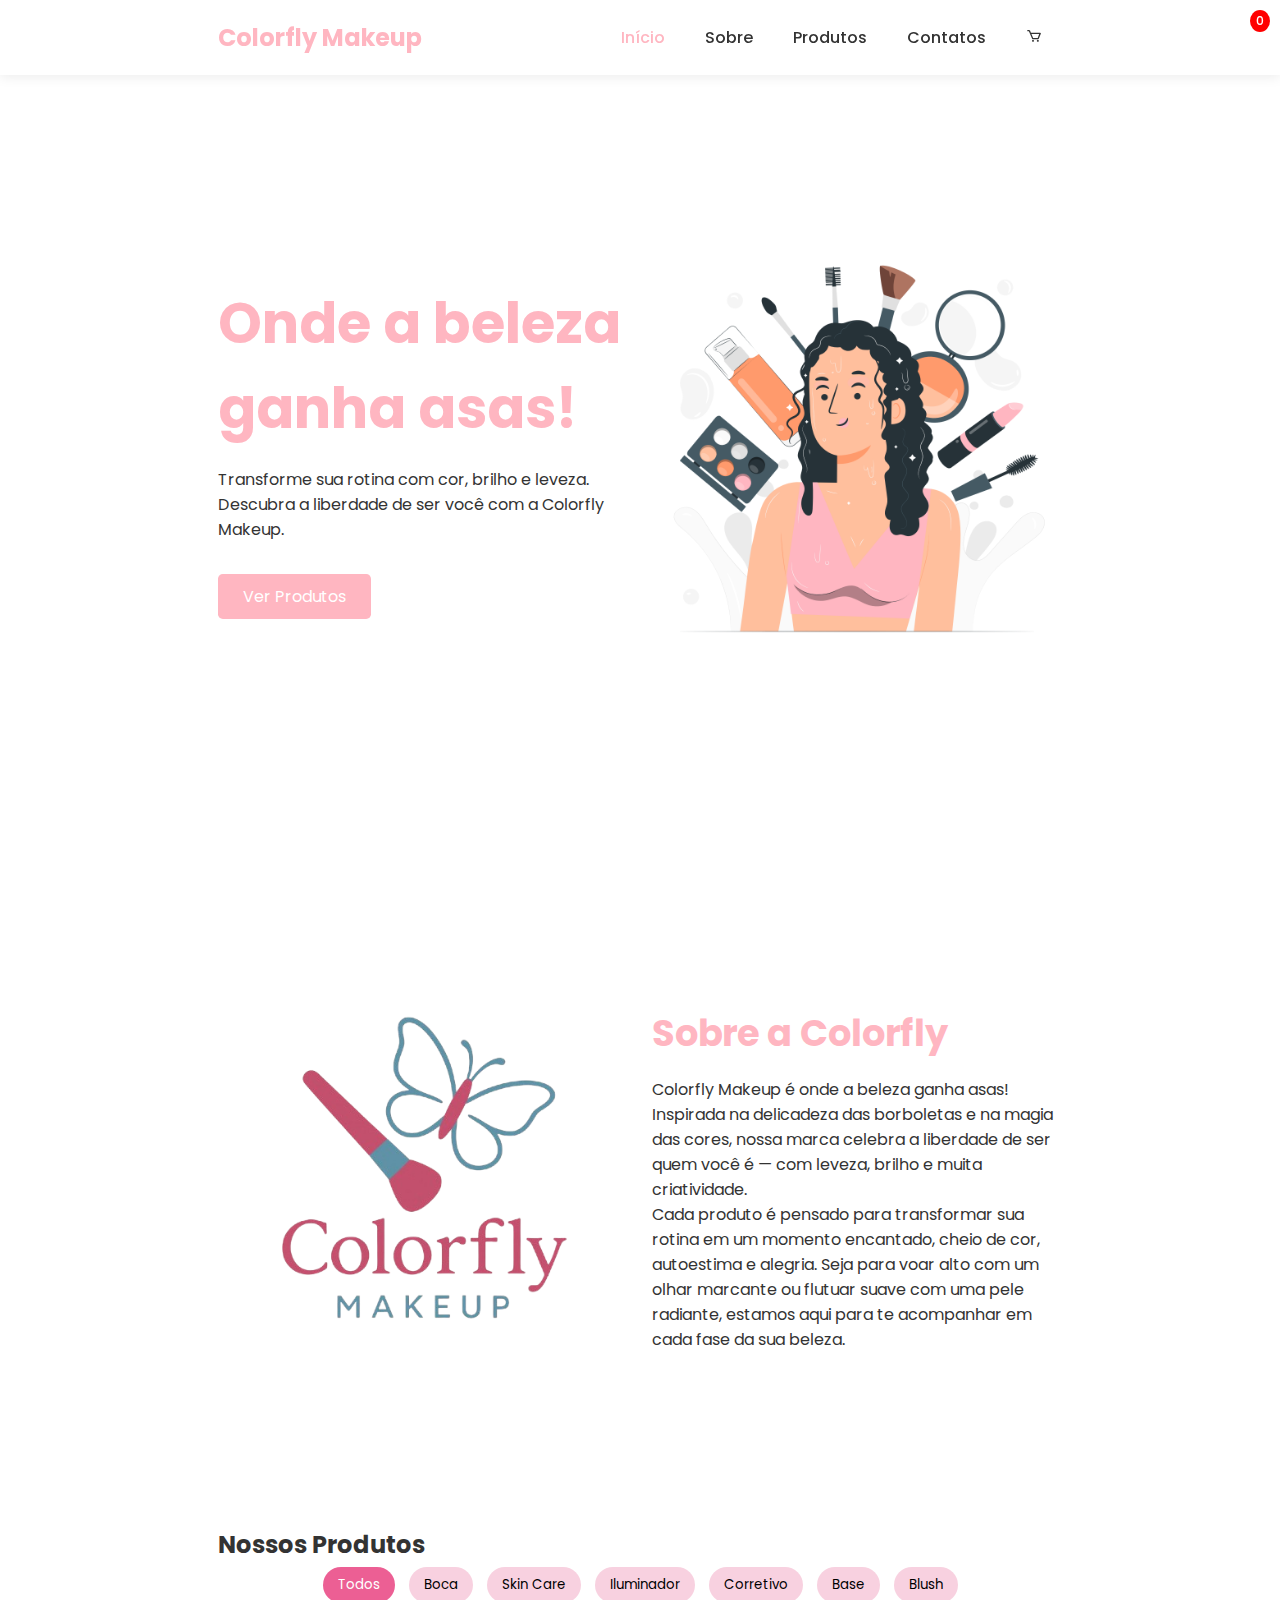
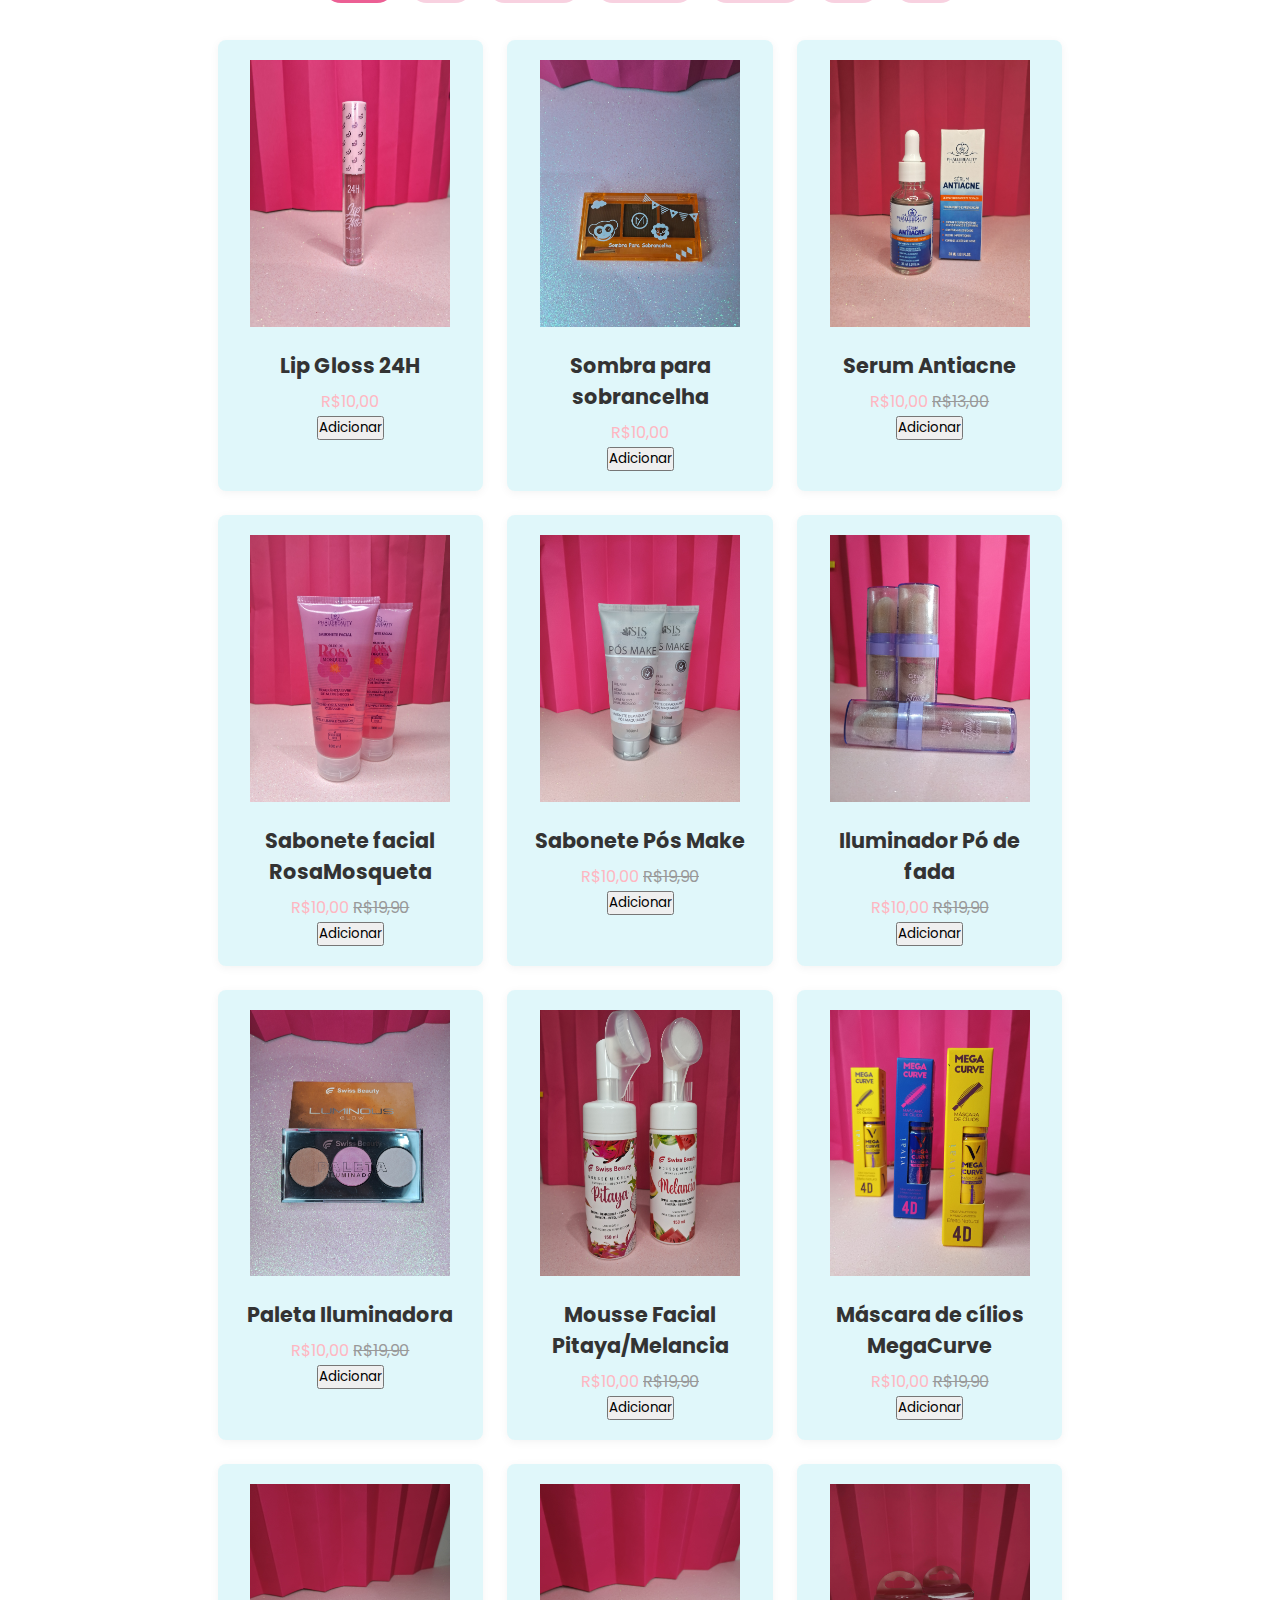
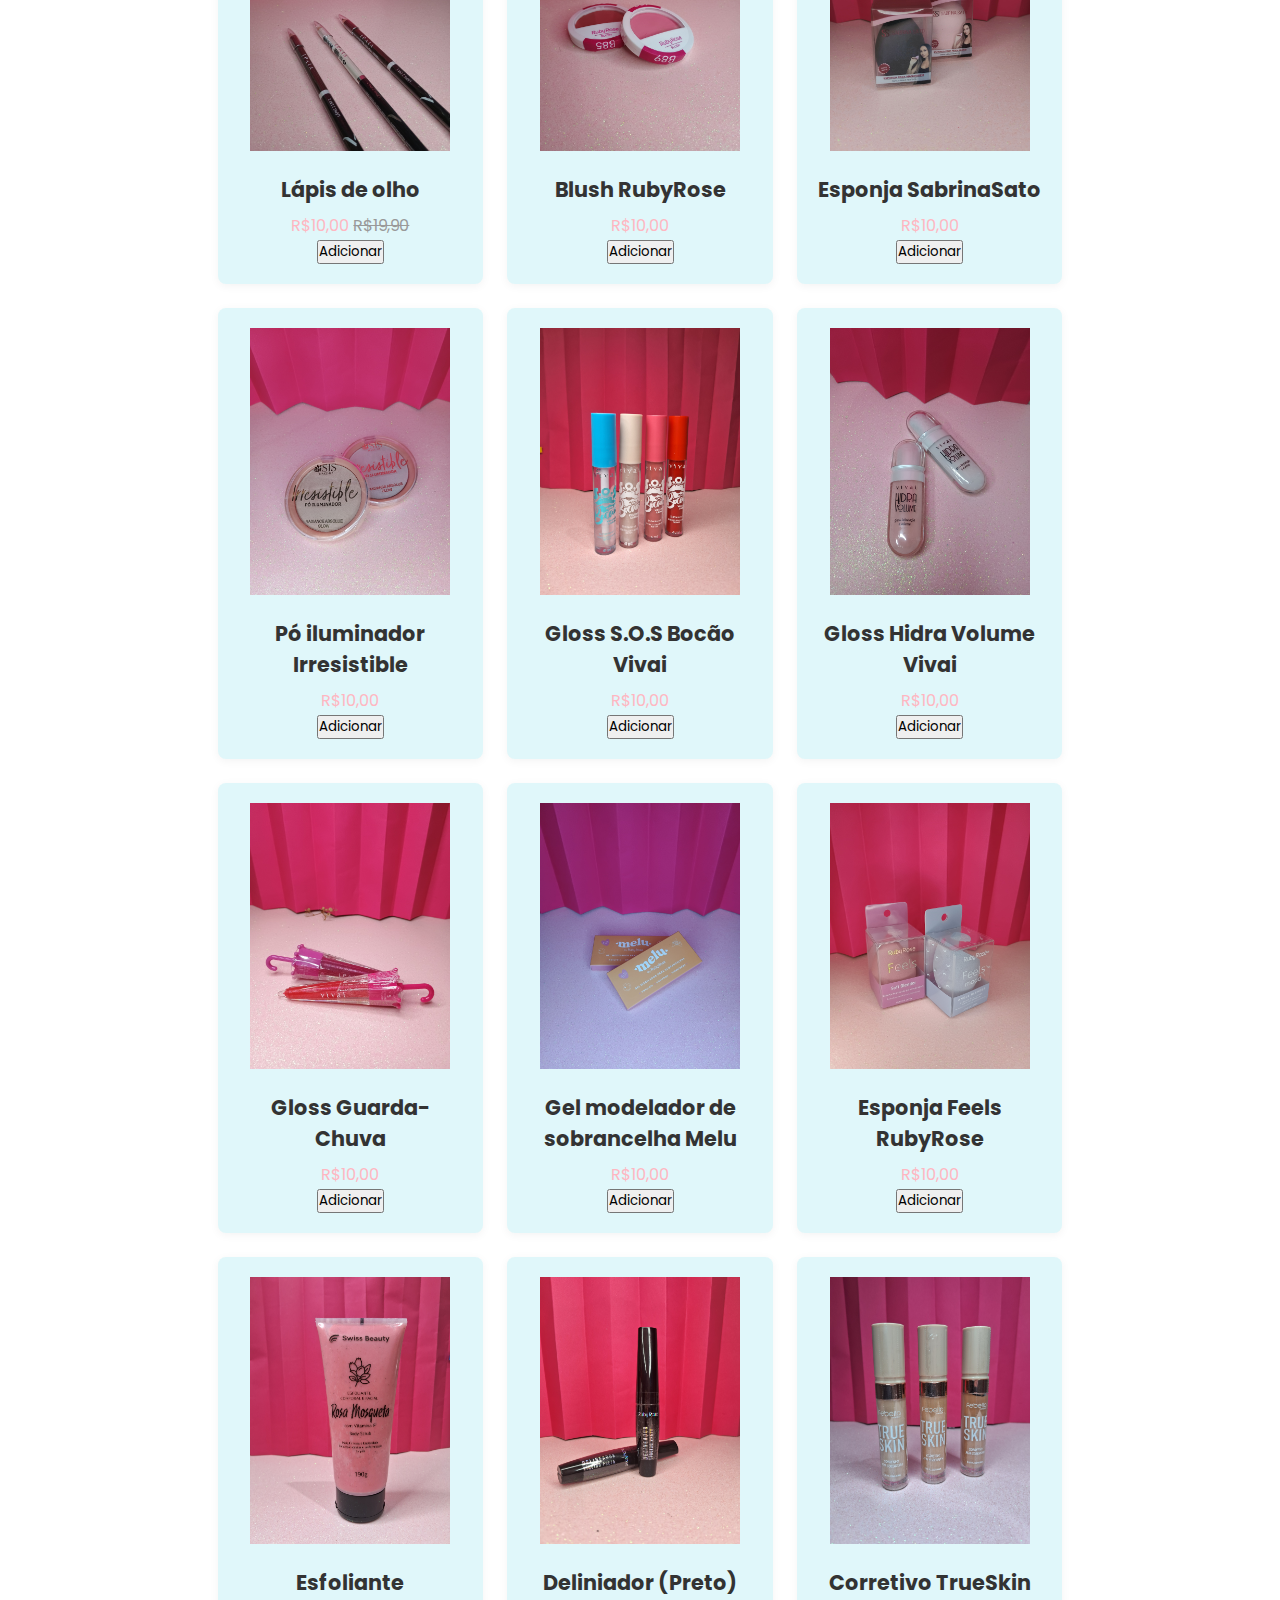
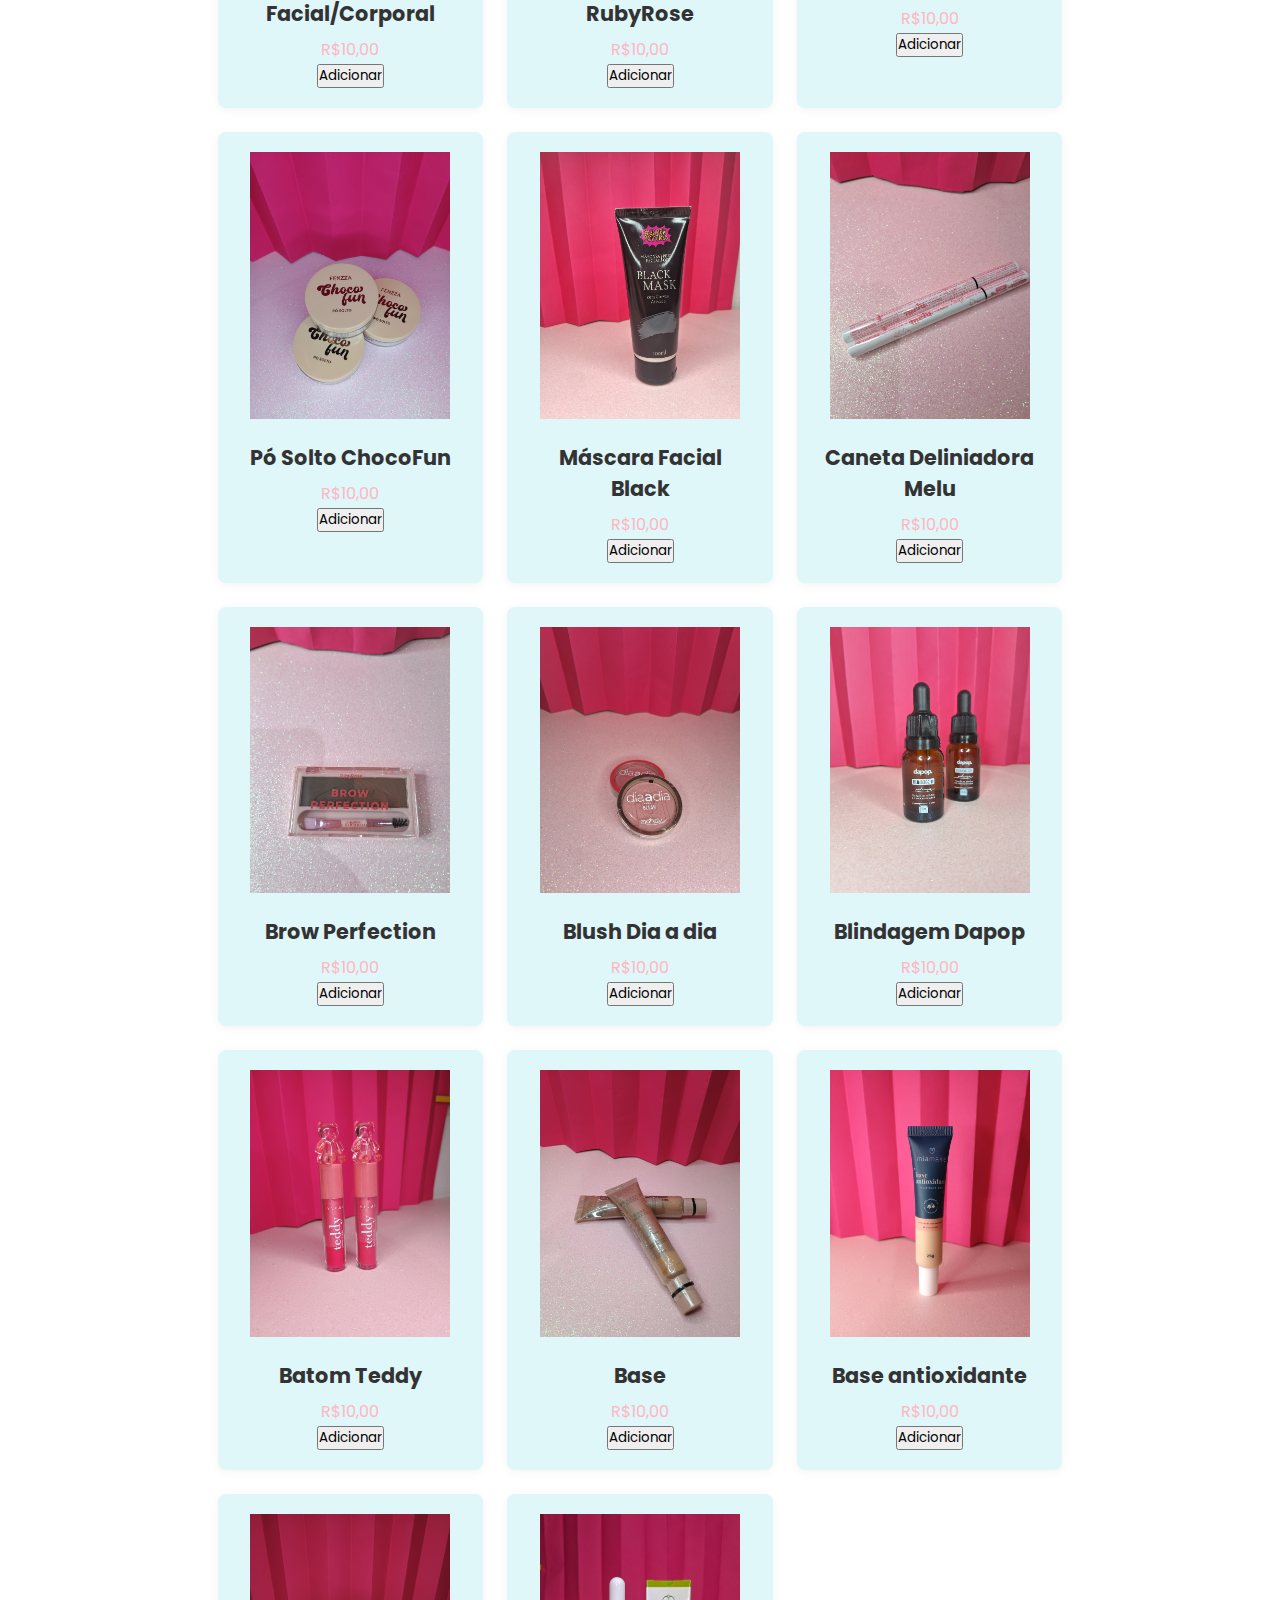
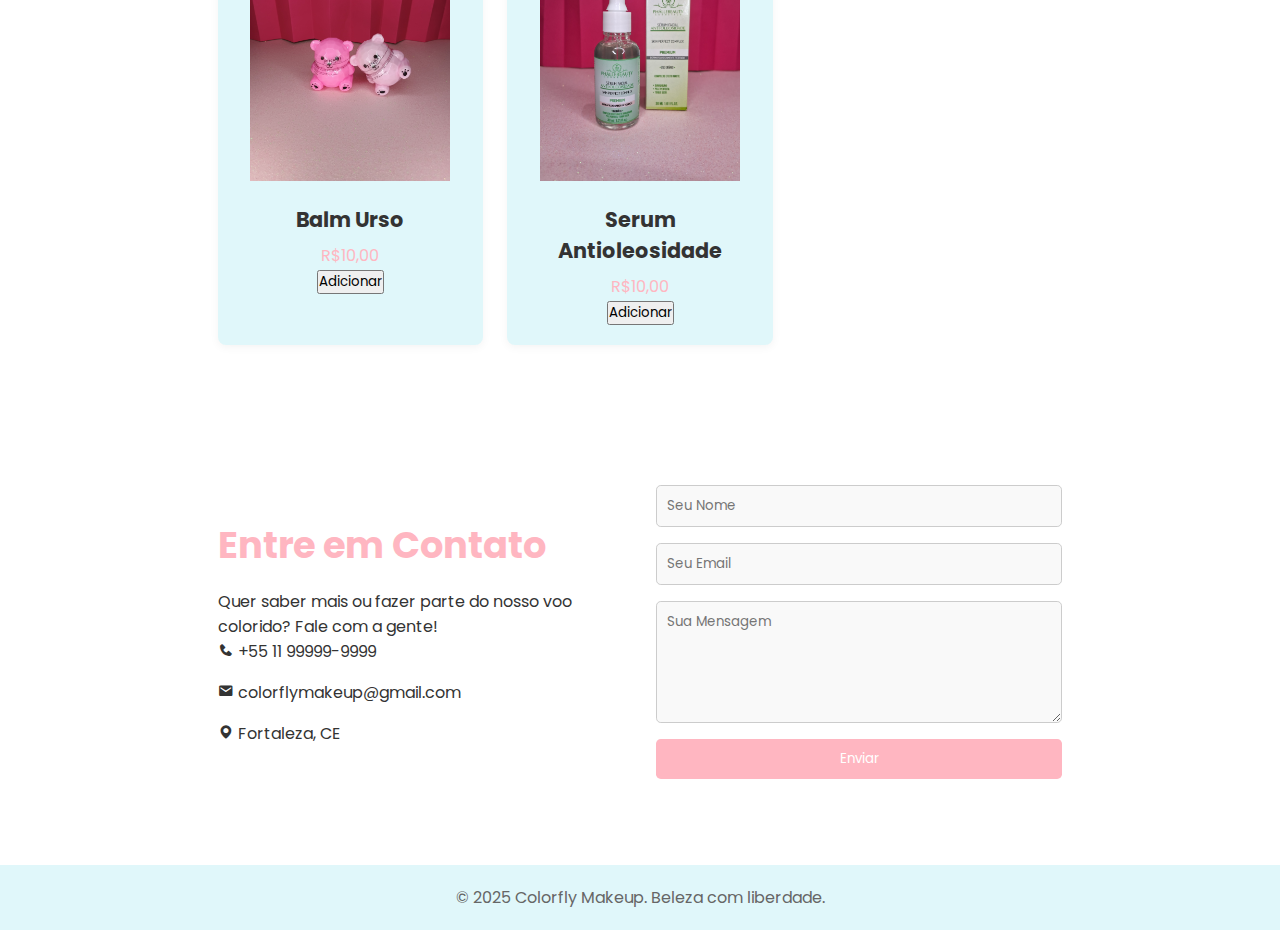
<file: index.html>
<!DOCTYPE html>
<html lang="pt-br">
<head>
  <meta charset="UTF-8">
  <meta name="viewport" content="width=device-width, initial-scale=1.0">
  <title>Colorfly Makeup</title>
  <link rel="stylesheet" href="style.css">
  <link href='https://unpkg.com/boxicons@2.1.4/css/boxicons.min.css' rel='stylesheet'>
  
</head>
<body>
  <div id="mensagem-confirmacao"></div>

  <!-- Header -->
  <header>
    <a href="#" class="logo">Colorfly Makeup</a>
    <ul class="navlist">
      <li><a href="#home" class="active">Início</a></li>
      <li><a href="#about">Sobre</a></li>
      <li><a href="#menu">Produtos</a></li>
      <li><a href="#review">Contatos</a></li>
      <li><a href="carrinho.html"><i class="bx bx-cart"></i> <span id="cart-count">0</span></a></li>
    </ul>
    <div id="menu-icon" class='bx bx-menu'></div>
  </header>

  <!-- Home -->
  <section class="home" id="home">
    <div class="home-text">
      <h1>Onde a <span style="color: var(--main-color);">beleza</span> ganha asas!</h1>
      <p>Transforme sua rotina com cor, brilho e leveza. Descubra a liberdade de ser você com a Colorfly Makeup.</p>
      <a href="#menu" class="btn">Ver Produtos</a>
    </div>
    <div class="home-img">
      <img src="img/Waterproof makeup-pana.png" alt="Maquiagem mágica">
    </div>
  </section>

  <!-- Sobre -->
  <section class="about" id="about">
    <div class="about-img">
      <img src="img/COLORFLY.png" alt="COLORFLY MAKEUP">
    </div>
    <div class="about-text">
      <h2>Sobre a Colorfly</h2>
      <p>Colorfly Makeup é onde a beleza ganha asas! Inspirada na delicadeza das borboletas e na magia das cores, nossa marca celebra a liberdade de ser quem você é — com leveza, brilho e muita criatividade.</p>
      <p>Cada produto é pensado para transformar sua rotina em um momento encantado, cheio de cor, autoestima e alegria. Seja para voar alto com um olhar marcante ou flutuar suave com uma pele radiante, estamos aqui para te acompanhar em cada fase da sua beleza.</p>
    </div>
  </section>

  <!-- Produtos -->
  <section class="menu" id="menu">
    <h2 class="title">Nossos Produtos</h2>
     <div class="filter-buttons">
      <button class="filter-btn active" data-filter="all">Todos</button>
      <button class="filter-btn" data-filter="boca">Boca</button>
      <button class="filter-btn" data-filter="skin">Skin Care</button>
      <button class="filter-btn" data-filter="iluminador">Iluminador</button>
      <button class="filter-btn" data-filter="corretivo">Corretivo</button>
      <button class="filter-btn" data-filter="base">Base</button>
      <button class="filter-btn" data-filter="blush">Blush</button>
    </div>
    <div class="menu-container">
      <div class="box" data-category="boca">
        <img src="img/lipglitter.jpg" alt="Batom Rosa ">
        <h3>Lip Gloss 24H </h3>
        <div class="price">R$10,00</div>
         <button class="add-carrinho" data-produto="Lip Gloss 24H" data-preco="29.90">Adicionar</button>
      </div>
      <div class="box" data-category="">
        <img src="img/sobrancelha.jpg" alt="2">
        <h3>Sombra para sobrancelha</h3>
        <div class="price">R$10,00 </div>
           <button class="add-carrinho" data-produto="Sombra para sobrancelha" data-preco="29.90">Adicionar</button>
      </div>
      <div class="box" data-category="skin">
        <img src="img/serumantiacene.jpg" alt="Iluminador ">
        <h3>Serum Antiacne </h3>
        <div class="price">R$10,00 <span>R$13,00</span></div>
           <button class="add-carrinho" data-produto="Serum Antiacne" data-preco="29.90">Adicionar</button>
      </div>
     <div class="box" data-category="skin">
        <img src="img/sabRosaMosqueta.jpg" alt="Batom Rosa ">
        <h3>Sabonete facial RosaMosqueta</h3>
        <div class="price">R$10,00 <span>R$19,90</span></div>
           <button class="add-carrinho" data-produto="Sabonete facial RosaMosqueta" data-preco="29.90">Adicionar</button>
      </div>
       <div class="box" data-category="skin">
        <img src="img/sabonete.jpg" alt="Batom Rosa ">
        <h3>Sabonete Pós Make</h3>
        <div class="price">R$10,00 <span>R$19,90</span></div>
           <button class="add-carrinho" data-produto="Sabonete Pós Make" data-preco="29.90">Adicionar</button>
      </div>
       <div class="box" data-category="iluminador">
        <img src="img/podefada.jpg" alt="Batom Rosa ">
        <h3>Iluminador Pó de fada </h3>
        <div class="price">R$10,00 <span>R$19,90</span></div>
           <button class="add-carrinho" data-produto="Iluminador Pó de fada" data-preco="29.90">Adicionar</button>
      </div>
       <div class="box" data-category="iluminador">
        <img src="img/paletailuminador.jpg" alt="Batom Rosa ">
        <h3>Paleta Iluminadora </h3>
        <div class="price">R$10,00 <span>R$19,90</span></div>
           <button class="add-carrinho" data-produto="Paleta Iluminadora" data-preco="29.90">Adicionar</button>
      </div>
       <div class="box" data-category="skin">
        <img src="img/mousse.jpg" alt="Batom Rosa ">
        <h3>Mousse Facial Pitaya/Melancia</h3>
        <div class="price">R$10,00 <span>R$19,90</span></div>
           <button class="add-carrinho" data-produto="Mousse Facial Pitaya/Melancia" data-preco="29.90">Adicionar</button>
      </div>
       <div class="box">
        <img src="img/megacurve.jpg" alt="Batom Rosa ">
        <h3>Máscara de cílios MegaCurve </h3>
        <div class="price">R$10,00 <span>R$19,90</span></div>
           <button class="add-carrinho" data-produto="Máscara de cílios MegaCurve" data-preco="29.90">Adicionar</button>
      </div>
       <div class="box">
        <img src="img/Lapisdeolho.jpg" alt="Batom Rosa ">
        <h3>Lápis de olho</h3>
        <div class="price">R$10,00 <span>R$19,90</span></div>
           <button class="add-carrinho" data-produto="Batom Rosa" data-preco="29.90">Adicionar</button>
      </div>
      <div class="box" data-category="blush">
        <img src="img/IMG_20250505_201951874.jpg" alt="Batom Rosa ">
        <h3>Blush RubyRose</h3>
        <div class="price">R$10,00</div>
         <button class="add-carrinho" data-produto="Batom Rosa" data-preco="29.90">Adicionar</button>
      </div>
      <div class="box" data-category="">
        <img src="img/IMG_20250505_201859789.jpg" alt="Batom Rosa ">
        <h3>Esponja SabrinaSato </h3>
        <div class="price">R$10,00</div>
         <button class="add-carrinho" data-produto="Batom Rosa" data-preco="29.90">Adicionar</button>
      </div>
      <div class="box" data-category="iluminador">
        <img src="img/iluminadorpo.jpg" alt="Batom Rosa ">
        <h3>Pó iluminador Irresistible</h3>
        <div class="price">R$10,00</div>
         <button class="add-carrinho" data-produto="Batom Rosa" data-preco="29.90">Adicionar</button>
      </div>
      <div class="box" data-category="boca">
        <img src="img/glossBocaodemo.jpg" alt="Batom Rosa ">
        <h3>Gloss S.O.S Bocão Vivai </h3>
        <div class="price">R$10,00</div>
         <button class="add-carrinho" data-produto="Batom Rosa" data-preco="29.90">Adicionar</button>
      </div>
      <div class="box" data-category="boca">
        <img src="img/glossHidraVolume.jpg" alt="Batom Rosa ">
        <h3>Gloss Hidra Volume Vivai </h3>
        <div class="price">R$10,00</div>
         <button class="add-carrinho" data-produto="Batom Rosa" data-preco="29.90">Adicionar</button>
      </div>
      <div class="box" data-category="boca">
        <img src="img/GlossGuarda-chuva.jpg" alt="Batom Rosa ">
        <h3>Gloss Guarda-Chuva </h3>
        <div class="price">R$10,00</div>
         <button class="add-carrinho" data-produto="Batom Rosa" data-preco="29.90">Adicionar</button>
      </div>
      <div class="box" data-category="">
        <img src="img/gelmodelador.jpg" alt="Batom Rosa ">
        <h3>Gel modelador de sobrancelha Melu </h3>
        <div class="price">R$10,00</div>
         <button class="add-carrinho" data-produto="Batom Rosa" data-preco="29.90">Adicionar</button>
      </div>
      <div class="box" data-category="">
        <img src="img/EsponjaRubyR.jpg" alt="Batom Rosa ">
        <h3>Esponja Feels RubyRose </h3>
        <div class="price">R$10,00</div>
         <button class="add-carrinho" data-produto="Batom Rosa" data-preco="29.90">Adicionar</button>
      </div>
      <div class="box" data-category="skin">
        <img src="img/esfoliante190g.jpg" alt="Batom Rosa ">
        <h3>Esfoliante Facial/Corporal </h3>
        <div class="price">R$10,00</div>
         <button class="add-carrinho" data-produto="Batom Rosa" data-preco="29.90">Adicionar</button>
      </div>
      <div class="box" data-category="">
        <img src="img/deliniador.jpg" alt="Batom Rosa ">
        <h3>Deliniador (Preto) RubyRose </h3>
        <div class="price">R$10,00</div>
         <button class="add-carrinho" data-produto="Batom Rosa" data-preco="29.90">Adicionar</button>
      </div>
      <div class="box" data-category="corretivo">
        <img src="img/corretivotrueskin.jpg" alt="Batom Rosa ">
        <h3>Corretivo TrueSkin</h3>
        <div class="price">R$10,00</div>
         <button class="add-carrinho" data-produto="Batom Rosa" data-preco="29.90">Adicionar</button>
      </div>
      <div class="box" data-category="">
        <img src="img/chocofun.jpg" alt="Batom Rosa ">
        <h3>Pó Solto ChocoFun </h3>
        <div class="price">R$10,00</div>
         <button class="add-carrinho" data-produto="Batom Rosa" data-preco="29.90">Adicionar</button>
      </div>
      <div class="box" data-category="skin">
        <img src="img/carvãoativadpo.jpg" alt="Batom Rosa ">
        <h3>Máscara Facial Black </h3>
        <div class="price">R$10,00</div>
         <button class="add-carrinho" data-produto="Batom Rosa" data-preco="29.90">Adicionar</button>
      </div>
      <div class="box" data-category="">
        <img src="img/canetadlianiador.jpg" alt="Batom Rosa ">
        <h3>Caneta Deliniadora Melu </h3>
        <div class="price">R$10,00</div>
         <button class="add-carrinho" data-produto="Batom Rosa" data-preco="29.90">Adicionar</button>
      </div>
      <div class="box" data-category="">
        <img src="img/browperfection.jpg" alt="Batom Rosa ">
        <h3>Brow Perfection  </h3>
        <div class="price">R$10,00</div>
         <button class="add-carrinho" data-produto="Batom Rosa" data-preco="29.90">Adicionar</button>
      </div>
      <div class="box" data-category="">
        <img src="img/blushMahav.jpg" alt="Batom Rosa ">
        <h3>Blush Dia a dia  </h3>
        <div class="price">R$10,00</div>
         <button class="add-carrinho" data-produto="Batom Rosa" data-preco="29.90">Adicionar</button>
      </div>
      <div class="box" data-category="">
        <img src="img/blindagem.jpg" alt="Batom Rosa ">
        <h3>Blindagem Dapop </h3>
        <div class="price">R$10,00</div>
         <button class="add-carrinho" data-produto="Batom Rosa" data-preco="29.90">Adicionar</button>
      </div>
      <div class="box" data-category="boca">
        <img src="img/batomTeddy.jpg" alt="Batom Rosa ">
        <h3>Batom Teddy</h3>
        <div class="price">R$10,00</div>
         <button class="add-carrinho" data-produto="Batom Rosa" data-preco="29.90">Adicionar</button>
      </div>
      <div class="box" data-category="base">
        <img src="img/base.jpg" alt="Batom Rosa ">
        <h3>Base </h3>
        <div class="price">R$10,00</div>
         <button class="add-carrinho" data-produto="Batom Rosa" data-preco="29.90">Adicionar</button>
      </div>
      <div class="box" data-category="base">
        <img src="img/basemiamake.jpg" alt="Batom Rosa ">
        <h3>Base antioxidante </h3>
        <div class="price">R$10,00</div>
         <button class="add-carrinho" data-produto="Batom Rosa" data-preco="29.90">Adicionar</button>
      </div>
      <div class="box" data-category="boca">
        <img src="img/balmUrso.jpg" alt="Batom Rosa ">
        <h3>Balm Urso</h3>
        <div class="price">R$10,00</div>
         <button class="add-carrinho" data-produto="Batom Rosa" data-preco="29.90">Adicionar</button>
      </div>
      <div class="box" data-category="skin">
        <img src="img/antioleosidade.jpg" alt="Batom Rosa ">
        <h3>Serum Antioleosidade</h3>
        <div class="price">R$10,00</div>
         <button class="add-carrinho" data-produto="Batom Rosa" data-preco="29.90">Adicionar</button>
      </div>
    </div>
  </section>

  <!-- Depoimentos 
  <section class="review" id="review">
    <h2 class="title">O Que Dizem</h2>
    <div class="review-container">
      <div class="box">
        <img src="img/r1.jpg" alt="Cliente Anna">
        <h3>Anna</h3>
        <p>“A Colorfly trouxe magia para minha maquiagem! Me sinto leve e linda.”</p>
      </div>
      <div class="box">
        <img src="img/r2.jpg" alt="Cliente Lucas">
        <h3>Lucas</h3>
        <p>“Adorei a proposta inclusiva e criativa. Produtos incríveis!”</p>
      </div>
      <div class="box">
        <img src="img/r3.jpg" alt="Cliente Sophia">
        <h3>Sophia</h3>
        <p>“Qualidade excelente e embalagens encantadoras. Me identifiquei muito.”</p>
      </div>
    </div>
  </section> -->

  <!-- Contato -->
  <section class="contact" id="contact">
    <div class="contact-text">
      <h2>Entre em Contato</h2>
      <p>Quer saber mais ou fazer parte do nosso voo colorido? Fale com a gente!</p>
      <div class="contact-info">
        <span><i class='bx bxs-phone'></i> +55 11 99999-9999</span>
        <span><i class='bx bxs-envelope'></i> colorflymakeup@gmail.com</span>
        <span><i class='bx bxs-map'></i> Fortaleza, CE</span>
      </div>
    </div>
    <div class="contact-form">
     <form action="https://formsubmit.co/colorflymakeup@gmail.com" method="POST">
      <input type="text" name="name" placeholder="Seu Nome" required>
      <input type="email" name="email" placeholder="Seu Email" required>
      <textarea name="message" cols="30" rows="5" placeholder="Sua Mensagem" required></textarea>

  <!-- Proteções e configurações -->
     <input type="hidden" name="_captcha" value="false">

     <input type="submit" value="Enviar" class="btn">
    </form>


    </div>
  </section>

  <!-- Footer -->
  <footer>
    <p>&copy; 2025 Colorfly Makeup. Beleza com liberdade.</p>
  </footer>

  <script src="main.js"></script>
</body>
</html>
</file>
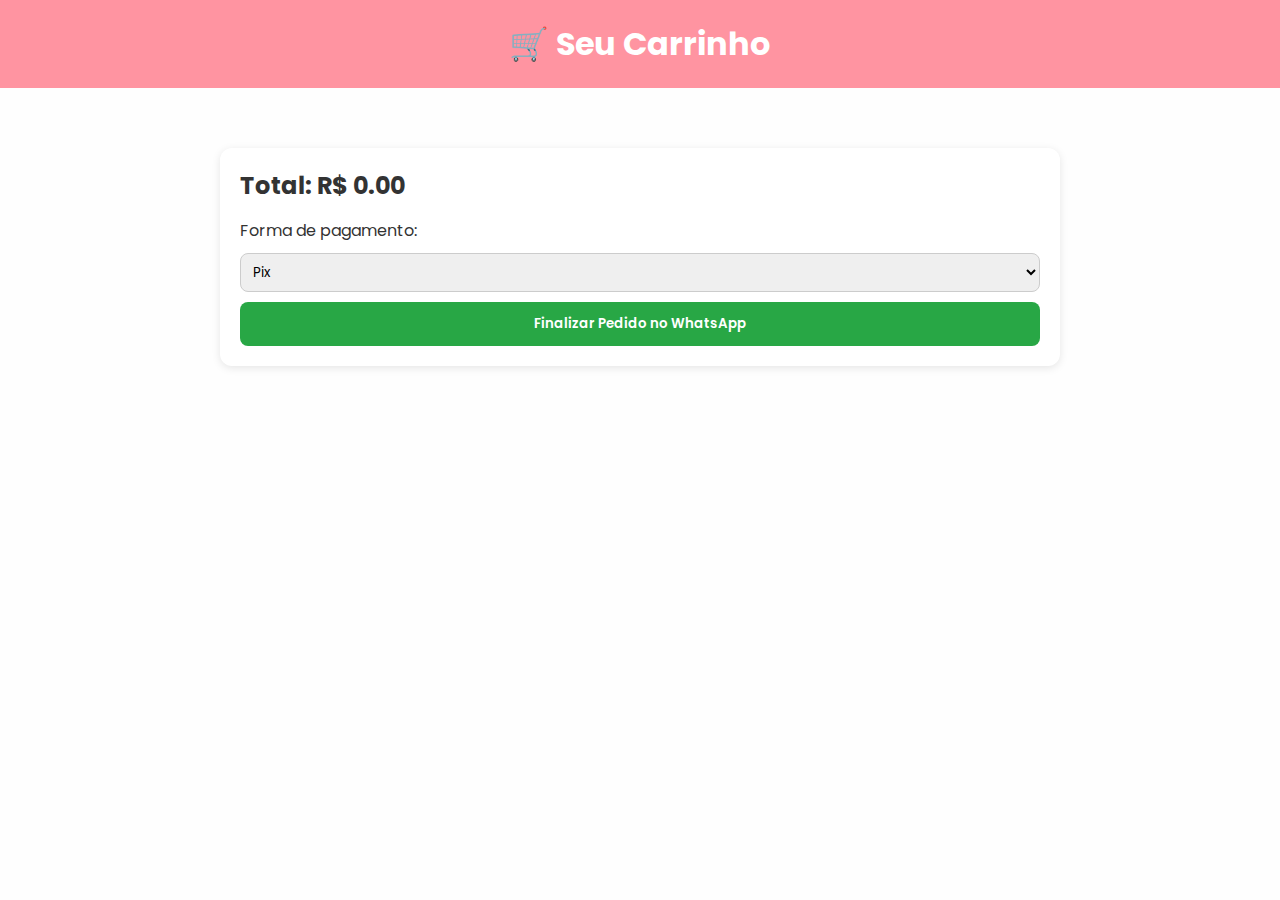
<file: carrinho.html>
<!DOCTYPE html>
<html lang="pt-br">
<head>
  <meta charset="UTF-8">
  <meta name="viewport" content="width=device-width, initial-scale=1.0">
  <title>Carrinho | Colorfly Makeup</title>
  <link rel="stylesheet" href="carrinho.css">
</head>
<body>

  <header>
    <h1>🛒 Seu Carrinho</h1>
  </header>

  <main>
    <div id="lista-carrinho" class="carrinho-container"></div>

    <div class="resumo">
      <h2>Total: R$ <span id="total">0.00</span></h2>

      <label for="pagamento">Forma de pagamento:</label>
      <select id="pagamento">
        <option value="Pix">Pix</option>
        <option value="Cartão">Cartão</option>
        <option value="Dinheiro">Dinheiro</option>
      </select>

      <button onclick="finalizarPedido()">Finalizar Pedido no WhatsApp</button>
    </div>
  </main>

  <script src="carrinho.js"></script>
</body>
</html>
</file>
<file: style.css>
@import url('https://fonts.googleapis.com/css2?family=Poppins:wght@200;300;400;500;600;700&display=swap');

* {
  font-family: 'Poppins', sans-serif;
  margin: 0;
  padding: 0;
  box-sizing: border-box;
  scroll-padding-top: 4rem;
  scroll-behavior: smooth;
  list-style: none;
  text-decoration: none;
}

:root {
  --main-color: #ffb6c1; /* Rosa claro */
  --second-color: #ffffff; /* Branco */
  --bg-color: #e0f7fa; /* Azul claro */
  --text-color: #333333; /* Cinza escuro elegante */
  --big-font: 3.5rem;
  --h2-font: 2.3rem;
  --p-font: 1rem;
}

body {
  background: var(--second-color);
  color: var(--text-color);
}

section {
  padding: 70px 17%;
}

header {
  position: fixed;
  width: 100%;
  top: 0;
  right: 0;
  z-index: 1000;
  display: flex;
  align-items: center;
  justify-content: space-between;
  background: var(--second-color);
  padding: 20px 17%;
  box-shadow: 0 2px 12px rgba(0, 0, 0, 0.08);
}

.logo {
  font-size: 1.5rem;
  font-weight: 700;
  color: var(--main-color);
}

.navlist {
  display: flex;
}

.navlist a {
  font-size: 1rem;
  padding: 10px 20px;
  color: var(--text-color);
  font-weight: 500;
  transition: all .45s ease;
}

#cart-count {
  background-color: red;
  color: white;
  border-radius: 50%;
  padding: 2px 6px;
  font-size: 12px;
  position: absolute;
  top: 10px;
  right: 10px;
}

#mensagem-confirmacao {
  position: fixed;
  top: 20px;
  right: 20px;
  background-color: #4BB543; /* Verde sucesso */
  color: white;
  padding: 10px 20px;
  border-radius: 8px;
  display: none;
  box-shadow: 0 4px 8px rgba(0,0,0,0.2);
  z-index: 9999;
  font-weight: bold;
}



.navlist a:hover,
.navlist a.active {
  color: var(--main-color);
}

#menu-icon {
  font-size: 2rem;
  cursor: pointer;
  display: none;
  color: var(--text-color);
}

.home {
  display: grid;
  grid-template-columns: repeat(2, 1fr);
  align-items: center;
  gap: 1.5rem;
  min-height: 100vh;
}

.home-text h1 {
  font-size: var(--big-font);
  color: var(--main-color);
}

.home-text p {
  font-size: var(--p-font);
  margin: 1rem 0 2rem;
}

.btn {
  display: inline-block;
  padding: 10px 25px;
  background: var(--main-color);
  color: #fff;
  border-radius: 0.3rem;
  transition: 0.4s ease;
}

.btn:hover {
  transform: scale(1.05);
  background: #ff94a1;
}

.home-img img {
  width: 100%;
}

.about {
  display: grid;
  grid-template-columns: repeat(2, 1fr);
  gap: 1.5rem;
  align-items: center;
}

.about-img img {
  width: 100%;
  border-radius: 0.5rem;
}

.about-text h2 {
  font-size: var(--h2-font);
  color: var(--main-color);
  margin-bottom: 1rem;
}

.menu-container,
.review-container {
  display: grid;
  grid-template-columns: repeat(auto-fit, minmax(220px, auto));
  gap: 1.5rem;
  margin-top: 2rem;
}

.menu .box,
.review .box {
  background: var(--bg-color);
  padding: 20px;
  border-radius: 0.5rem;
  text-align: center;
  box-shadow: 0 2px 10px rgba(0, 0, 0, 0.05);
}

.menu .box img {
  width: 200px;
  margin-bottom: 1rem;
}

.menu .box h3 {
  font-size: 1.3rem;
  margin-bottom: 0.5rem;
}

.menu .box .price {
  font-size: 1rem;
  color: var(--main-color);
}

.menu .box .price span {
  text-decoration: line-through;
  color: #999;
}

.review .box img {
  width: 70px;
  border-radius: 50%;
  margin-bottom: 1rem;
}

.review .box h3 {
  margin-bottom: 0.5rem;
}

.contact {
  display: grid;
  grid-template-columns: repeat(2, 1fr);
  gap: 2rem;
  align-items: center;
}

.contact-text h2 {
  font-size: var(--h2-font);
  color: var(--main-color);
  margin-bottom: 1rem;
}

.contact-info span {
  display: block;
  margin-bottom: 1rem;
  color: var(--text-color);
}

.contact-form form {
  display: flex;
  flex-direction: column;
}

.contact-form input,
.contact-form textarea {
  padding: 10px;
  margin-bottom: 1rem;
  border: 1px solid #ccc;
  outline: none;
  border-radius: 0.3rem;
  background: #f9f9f9;
  color: var(--text-color);
}

.contact-form input[type="submit"] {
  background: var(--main-color);
  color: #fff;
  border: none;
  cursor: pointer;
  transition: 0.3s ease;
}

.contact-form input[type="submit"]:hover {
  transform: scale(1.05);
  background: #ff94a1;
}

footer {
  text-align: center;
  padding: 20px;
  background: var(--bg-color);
  color: #666;
}

.filter-buttons {
  text-align: center;
  margin-bottom: 20px;
}

.filter-btn {
  padding: 8px 15px;
  margin: 5px;
  background-color: #f8d1e0;
  border: none;
  border-radius: 20px;
  cursor: pointer;
  transition: 0.3s;
}

.filter-btn:hover {
  background-color: #f3a6c0;
}

.filter-btn.active {
  background-color: #ec5f94;
  color: white;
}


/* Responsivo */
@media (max-width: 991px) {
  header {
    padding: 20px 5%;
  }

  section {
    padding: 70px 5%;
  }
}

@media (max-width: 768px) {
  #menu-icon {
    display: block;
  }

  .navlist {
    position: absolute;
    top: 100%;
    right: -100%;
    width: 200px;
    height: 100vh;
    background: var(--second-color);
    display: flex;
    flex-direction: column;
    align-items: center;
    justify-content: center;
    transition: 0.5s;
  }

  .navlist.active {
    right: 0;
  }

  .home,
  .about,
  .contact {
    grid-template-columns: 1fr;
  }

  .home-text h1 {
    font-size: 2.5rem;
  }
}
</file>
<file: carrinho.css>
@import url('https://fonts.googleapis.com/css2?family=Poppins:wght@300;500;700&display=swap');

* {
  margin: 0;
  padding: 0;
  box-sizing: border-box;
  font-family: 'Poppins', sans-serif;
}

body {
  background-color: #fefefe;
  color: #333;
}

header {
  background-color: #ff94a1;
  padding: 20px;
  text-align: center;
  color: white;
}

main {
  padding: 30px;
  max-width: 900px;
  margin: 0 auto;
}

.carrinho-container {
  display: flex;
  flex-direction: column;
  gap: 15px;
  margin-bottom: 30px;
}

.produto-item {
  display: flex;
  justify-content: space-between;
  align-items: center;
  background: #fff;
  padding: 15px 20px;
  border-radius: 12px;
  box-shadow: 0 2px 8px rgba(0,0,0,0.1);
}

.produto-nome {
  flex: 2;
  font-weight: 500;
}

.produto-preco {
  flex: 1;
  color: #ff94a1;
  font-weight: bold;
  text-align: center;
}

.qty {
  display: flex;
  align-items: center;
  background: #eee;
  border-radius: 30px;
  overflow: hidden;
}

.qty button {
  background: transparent;
  border: none;
  padding: 8px 12px;
  cursor: pointer;
  font-size: 18px;
}

.qty button:hover {
  background-color: #ddd;
}

.qty span {
  padding: 0 10px;
  min-width: 20px;
  text-align: center;
}

.remove {
  background-color: #eee;
  border: none;
  border-radius: 50%;
  width: 32px;
  height: 32px;
  cursor: pointer;
  font-size: 18px;
}

.remove:hover {
  background-color: #ddd;
}

.resumo {
  background-color: #fff;
  padding: 20px;
  border-radius: 12px;
  box-shadow: 0 2px 8px rgba(0,0,0,0.1);
}

.resumo h2 {
  margin-bottom: 15px;
}

.resumo select {
  width: 100%;
  padding: 8px;
  margin: 10px 0;
  border: 1px solid #ccc;
  border-radius: 8px;
}

.resumo button {
  width: 100%;
  padding: 12px;
  background-color: #28a745;
  color: white;
  border: none;
  border-radius: 8px;
  font-weight: 600;
  cursor: pointer;
  transition: background 0.3s;
}

.resumo button:hover {
  background-color: #3bc55b;
}
</file>
